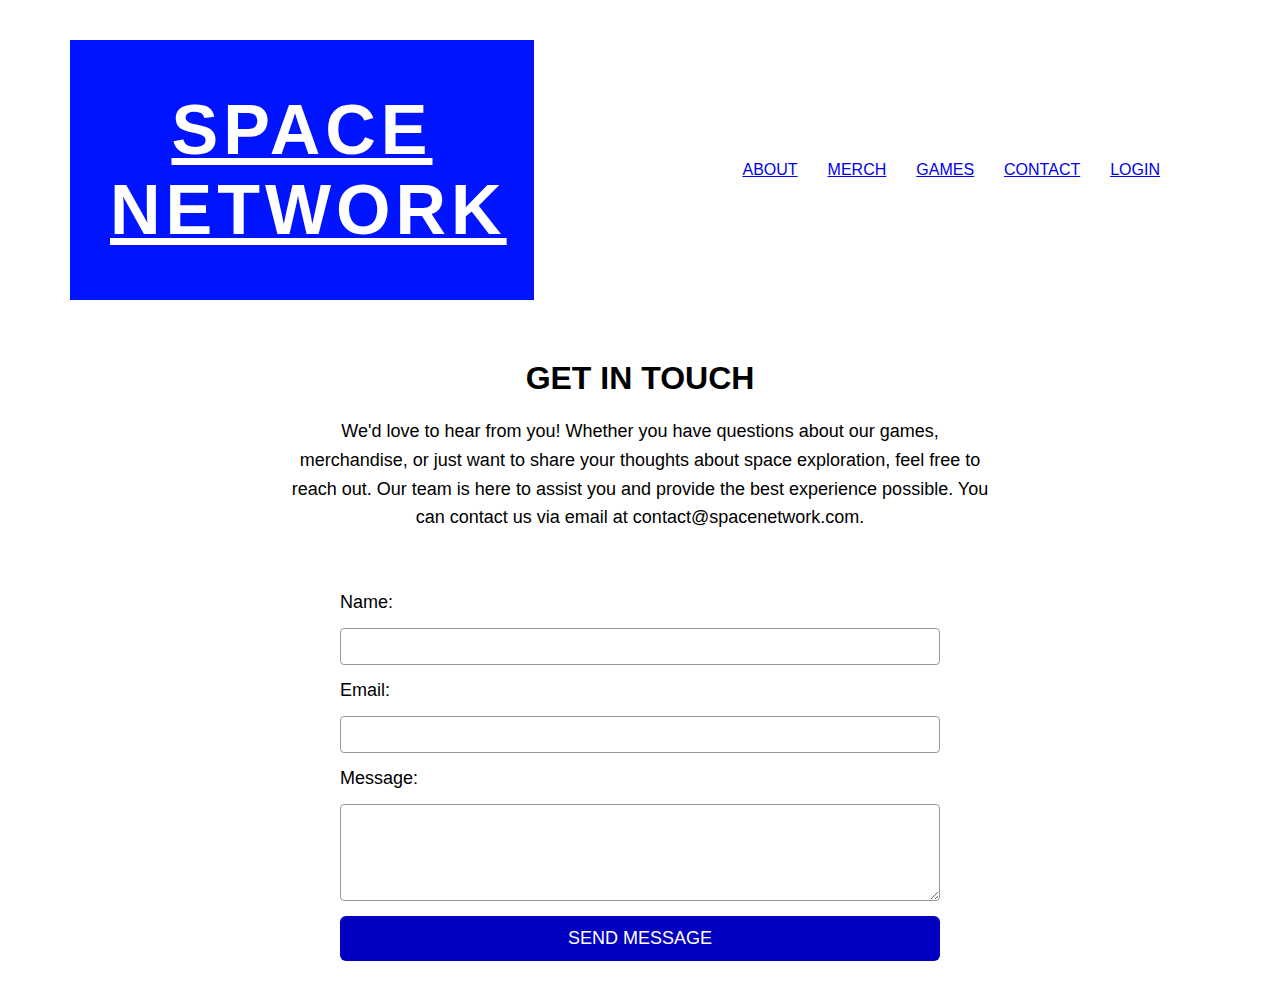
<file: contact/contact.html>
<!DOCTYPE html> 
<html lang="en">
<head>
    <meta charset="UTF-8">
    <meta name="viewport" content="width=device-width, initial-scale=1.0">
    <title>MAKE CONTACT</title>
    <link rel="stylesheet" href="../styles.css">
</head>
<body>
    <header class="navbar">
        <a href="../index.html" class="logo">
            SPACE NETWORK
        </a>        
        <nav>
            <ul>
                <li><a href="../about.html">ABOUT</a></li>
                <li><a href="../shop/merch.html">MERCH</a></li>
                <li><a href="../games.html">GAMES</a></li>
                <li><a href="contact.html">CONTACT</a></li>
                <li><a href="../loginAndReg/login.html">LOGIN</a></li>
            </ul>
        </nav>
    </header>

    <div class="contact-info" style="max-width: 700px; margin: 60px auto; text-align: center;">
        <h1 id="top" style="margin-bottom: 20px;">GET IN TOUCH</h1>
        <p id="bottom" style="font-size: 18px; line-height: 1.6; margin: 0 auto;">
            We'd love to hear from you! Whether you have questions about our games, 
            merchandise, or just want to share your thoughts about space exploration, 
            feel free to reach out. Our team is here to assist you and provide the 
            best experience possible. You can contact us via email at 
            contact@spacenetwork.com.
        </p>
    </div>

    <!-- Contact Form -->
    <div class="contact-form-container" style="max-width: 600px; margin: 40px auto;">
        <form class="contact-form" action="contact.php" method="post" style="display: flex; flex-direction: column; gap: 15px; font-size: 18px;">
            
            <label for="name" style="text-align: left;">Name:</label>
            <input type="text" id="name" name="name" required 
                   style="padding: 10px; border: 1px solid #999; border-radius: 4px;">

            <label for="email" style="text-align: left;">Email:</label>
            <input type="email" id="email" name="email" required
                   style="padding: 10px; border: 1px solid #999; border-radius: 4px;">

            <label for="message" style="text-align: left;">Message:</label>
            <textarea id="message" name="message" rows="5" required
                      style="padding: 10px; border: 1px solid #999; border-radius: 4px;"></textarea>

            <button type="submit" 
                    style="padding: 12px; font-size: 18px; background: #0300BF; color: white; border: none; border-radius: 6px; cursor: pointer;">
                    SEND MESSAGE
            </button>
        </form>
    </div>

</body>
</html>
</file>
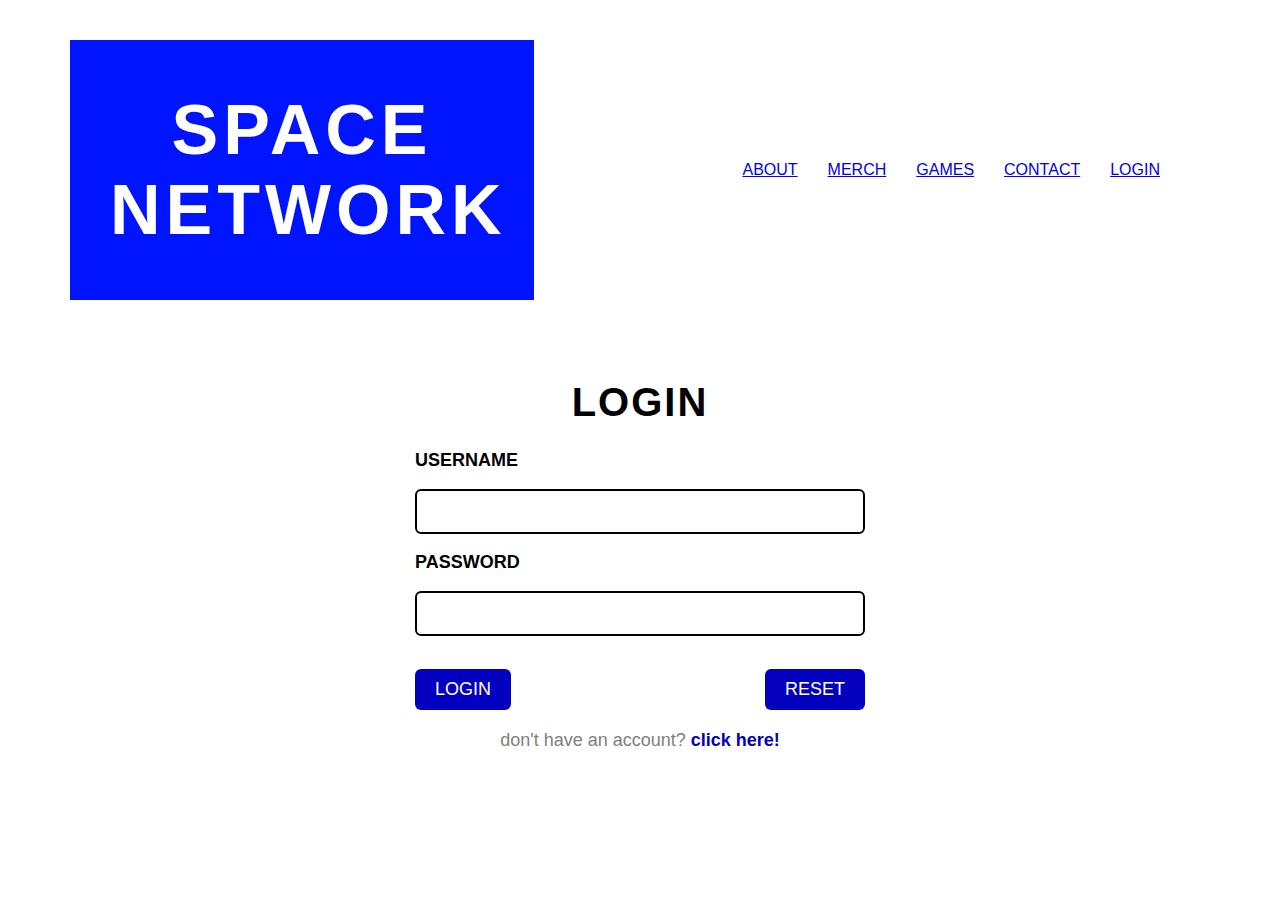
<file: loginAndReg/login.html>
<!DOCTYPE HTML>
<html lang="en">
<head>
  <meta charset="UTF-8" />
  <meta name="viewport" content="width=device-width, initial-scale=1.0"/>
  <title>LOGIN</title>
  <link rel="stylesheet" href="../styles.css">
  <link rel="stylesheet" href="login.css">
</head>
<body>

  <header class="navbar">
    <div class="logo">SPACE NETWORK</div>
    <nav>
      <ul>
        <li><a href="../about.html">ABOUT</a></li>
        <li><a href="../shop/merch.html">MERCH</a></li>
        <li><a href="../games.html">GAMES</a></li>
        <li><a href="../contact.html">CONTACT</a></li>
        <li><a href="../loginAndReg/login.html">LOGIN</a></li>
      </ul>
    </nav>
  </header>

<section class="login-wrapper">
  <h2>LOGIN</h2>

  <form action="login.php" method="post" class="login-form">

    <label>USERNAME</label>
    <input type="text" name="user" required>

    <label>PASSWORD</label>
    <input type="password" name="password" required>

    <div class="button-row">
      <input type="submit" value="LOGIN">
      <input type="reset" value="RESET">
    </div>

  </form>

  <div class="register-message">
    don't have an account?
    <a href="register.html">click here!</a>
  </div>
</section>

</body>
</html>
</file>
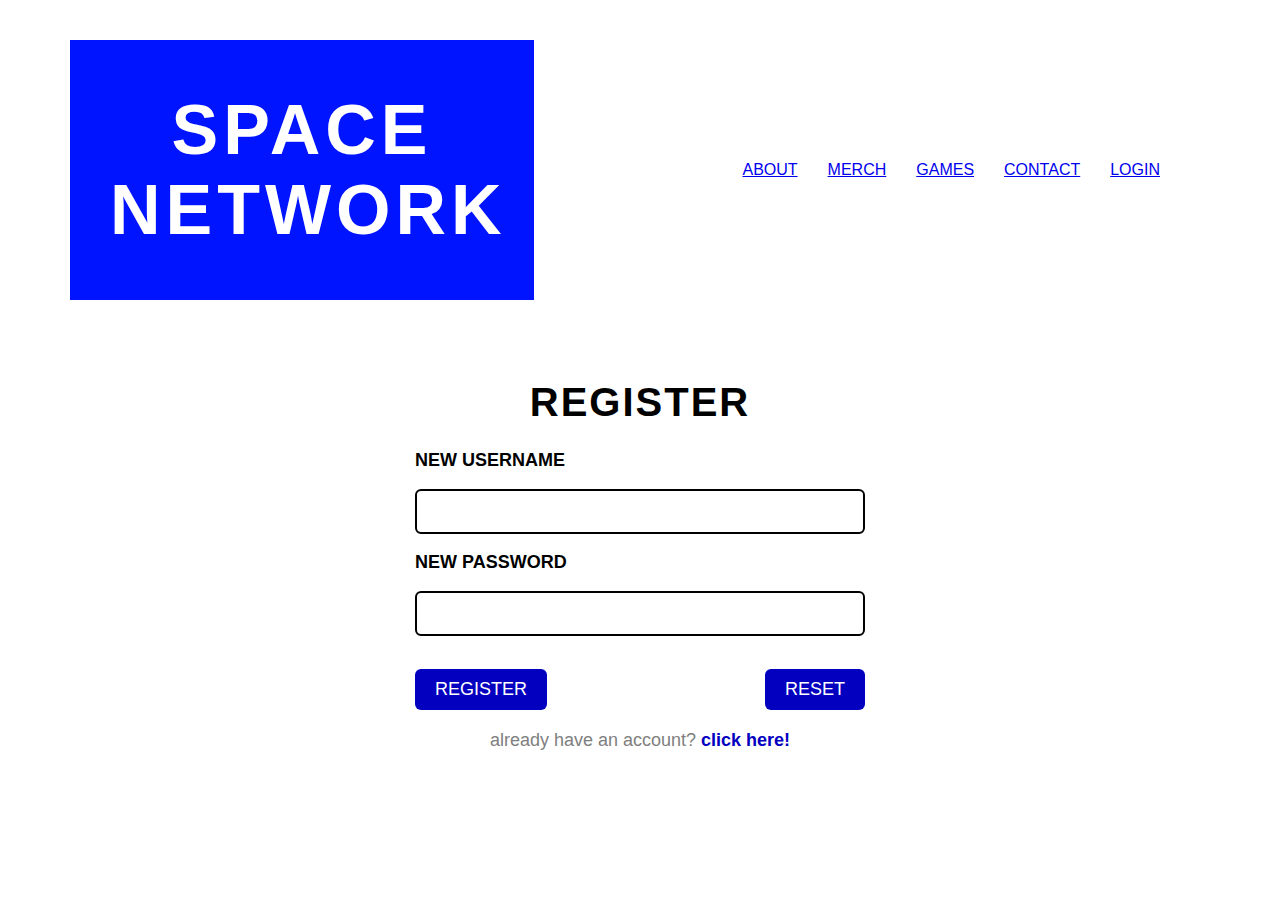
<file: loginAndReg/register.html>
<!DOCTYPE HTML>
<html lang="en">
<head>
  <meta charset="UTF-8" />
  <meta name="viewport" content="width=device-width, initial-scale=1.0"/>
  <title>REGISTER</title>
  <link rel="stylesheet" href="../styles.css">
  <link rel="stylesheet" href="login.css">
</head>
<body>

  <header class="navbar">
    <div class="logo">SPACE NETWORK</div>
    <nav>
      <ul>
        <li><a href="../about.html">ABOUT</a></li>
        <li><a href="../shop/merch.html">MERCH</a></li>
        <li><a href="../games.html">GAMES</a></li>
        <li><a href="../contact.html">CONTACT</a></li>
        <li><a href="../loginAndReg/login.html">LOGIN</a></li>
      </ul>
    </nav>
  </header>


  <section class="login-wrapper">
    <h2>REGISTER</h2>

    <form action="register.php" method="post" class="login-form">

      <label>NEW USERNAME</label>
      <input type="text" name="user" required>

      <label>NEW PASSWORD</label>
      <input type="password" name="password" required>

      <div class="button-row">
        <input type="submit" value="REGISTER">
        <input type="reset" value="RESET">
      </div>

    </form>

    <div class="register-message">
      already have an account?
      <a href="login.html">click here!</a>
    </div>
  </section>

</body>
</html>
</file>
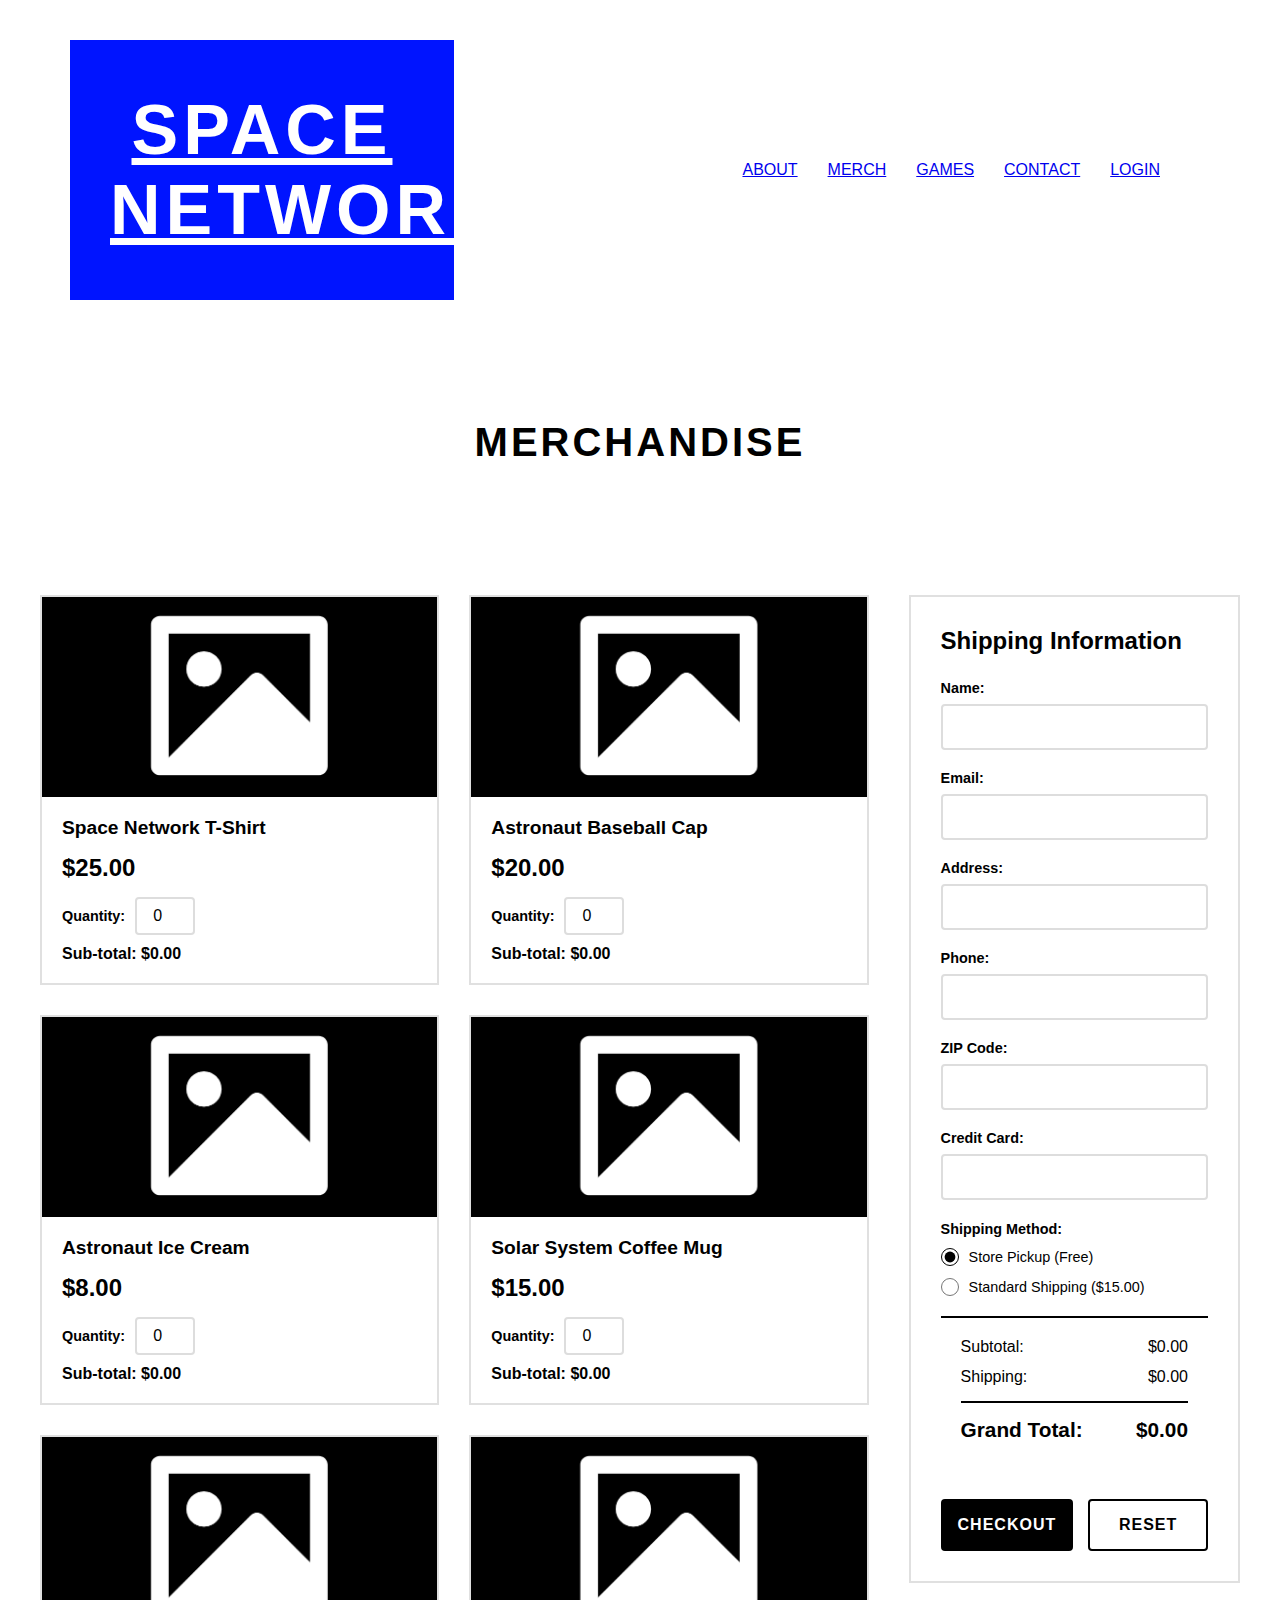
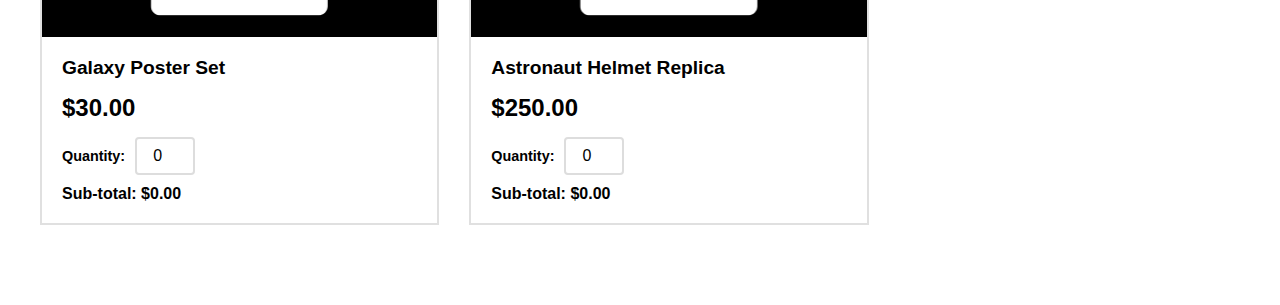
<file: shop/merch.html>
<!DOCTYPE html>
<html lang="en">
<head>
    <meta charset="UTF-8">
    <meta name="viewport" content="width=device-width, initial-scale=1.0">
    <title>MERCH - Space Network</title>
    <link rel="stylesheet" href="../styles.css">
    <link rel="stylesheet" href="merch.css">
</head>
<body>
  <header class="navbar">
    <a href="../index.html" class="logo">
    SPACE NETWORK
    </a>
    <nav>
      <ul>
        <li><a href="../about.html">ABOUT</a></li>
        <li><a href="shop/merch.html">MERCH</a></li>
        <li><a href="../games.html">GAMES</a></li>
        <li><a href="../contact.html">CONTACT</a></li>
        <li><a href="../loginAndReg/login.html">LOGIN</a></li>
      </ul>
    </nav>
  </header>

    <div class="container">
        <div class="page-header">
            <h1>MERCHANDISE</h1>
        </div>

        <form id="shoppingForm" name="shoppingForm" action="shoppingcart.php" method="post">
            <div class="main-content">
                <div class="products-section">
                    <div class="product-card">
                        <img src="../images/landscape-placeholder.png" 
                             alt="Space Network T-Shirt" class="product-image">
                        <div class="product-info">
                            <h3>Space Network T-Shirt</h3>
                            <div class="product-price">$25.00</div>
                            <div class="quantity-control">
                                <label for="qty1">Quantity:</label>
                                <input type="number" id="qty1" name="qty1" min="0" value="0">
                            </div>
                            <div class="subtotal-display">Sub-total: $<span id="subtotal1">0.00</span></div>
                        </div>
                    </div>

                    <div class="product-card">
                        <img src="../images/landscape-placeholder.png" 
                             alt="Astronaut Cap" class="product-image">
                        <div class="product-info">
                            <h3>Astronaut Baseball Cap</h3>
                            <div class="product-price">$20.00</div>
                            <div class="quantity-control">
                                <label for="qty2">Quantity:</label>
                                <input type="number" id="qty2" name="qty2" min="0" value="0">
                            </div>
                            <div class="subtotal-display">Sub-total: $<span id="subtotal2">0.00</span></div>
                        </div>
                    </div>

                    <div class="product-card">
                        <img src="../images/landscape-placeholder.png" 
                             alt="Astronaut Ice Cream" class="product-image">
                        <div class="product-info">
                            <h3>Astronaut Ice Cream</h3>
                            <div class="product-price">$8.00</div>
                            <div class="quantity-control">
                                <label for="qty3">Quantity:</label>
                                <input type="number" id="qty3" name="qty3" min="0" value="0">
                            </div>
                            <div class="subtotal-display">Sub-total: $<span id="subtotal3">0.00</span></div>
                        </div>
                    </div>

                    <div class="product-card">
                        <img src="../images/landscape-placeholder.png" 
                             alt="Space Mug" class="product-image">
                        <div class="product-info">
                            <h3>Solar System Coffee Mug</h3>
                            <div class="product-price">$15.00</div>
                            <div class="quantity-control">
                                <label for="qty4">Quantity:</label>
                                <input type="number" id="qty4" name="qty4" min="0" value="0">
                            </div>
                            <div class="subtotal-display">Sub-total: $<span id="subtotal4">0.00</span></div>
                        </div>
                    </div>

                    <div class="product-card">
                        <img src="../images/landscape-placeholder.png" 
                             alt="Space Poster" class="product-image">
                        <div class="product-info">
                            <h3>Galaxy Poster Set</h3>
                            <div class="product-price">$30.00</div>
                            <div class="quantity-control">
                                <label for="qty5">Quantity:</label>
                                <input type="number" id="qty5" name="qty5" min="0" value="0">
                            </div>
                            <div class="subtotal-display">Sub-total: $<span id="subtotal5">0.00</span></div>
                        </div>
                    </div>

                    <div class="product-card">
                        <img src="../images/landscape-placeholder.png" 
                             alt="Astronaut Helmet Model" class="product-image">
                        <div class="product-info">
                            <h3>Astronaut Helmet Replica</h3>
                            <div class="product-price">$250.00</div>
                            <div class="quantity-control">
                                <label for="qty6">Quantity:</label>
                                <input type="number" id="qty6" name="qty6" min="0" value="0">
                            </div>
                            <div class="subtotal-display">Sub-total: $<span id="subtotal6">0.00</span></div>
                        </div>
                    </div>
                </div>

                <div class="customer-section">
                    <h2>Shipping Information</h2>
                    <div class="form-group">
                        <label for="customerName">Name:</label>
                        <input type="text" id="customerName" name="customerName" required>
                    </div>

                    <div class="form-group">
                        <label for="email">Email:</label>
                        <input type="email" id="email" name="email" required>
                    </div>

                    <div class="form-group">
                        <label for="address">Address:</label>
                        <input type="text" id="address" name="address" required>
                    </div>

                    <div class="form-group">
                        <label for="phone">Phone:</label>
                        <input type="tel" id="phone" name="phone" required>
                    </div>

                    <div class="form-group">
                        <label for="zipCode">ZIP Code:</label>
                        <input type="text" id="zipCode" name="zipCode" pattern="[0-9]{5}" required>
                    </div>

                    <div class="form-group">
                        <label for="creditCard">Credit Card:</label>
                        <input type="text" id="creditCard" name="creditCard" maxlength="16" required>
                    </div>

                    <div class="shipping-options">
                        <label><strong>Shipping Method:</strong></label>
                        <div class="radio-group">
                            <div class="radio-option">
                                <input type="radio" id="pickup" name="shipping" value="pickup" checked>
                                <label for="pickup">Store Pickup (Free)</label>
                            </div>
                            <div class="radio-option">
                                <input type="radio" id="shipping" name="shipping" value="shipping">
                                <label for="shipping">Standard Shipping ($15.00)</label>
                            </div>
                        </div>
                    </div>

                    <div class="total-section">
                        <div class="total-line">
                            <span>Subtotal:</span>
                            <span>$<span id="cartSubtotal">0.00</span></span>
                        </div>
                        <div class="total-line">
                            <span>Shipping:</span>
                            <span>$<span id="shippingCost">0.00</span></span>
                        </div>
                        <div class="total-line grand-total">
                            <span>Grand Total:</span>
                            <span>$<span id="grandTotal">0.00</span></span>
                        </div>
                    </div>

                    <div class="button-group">
                        <input type="submit" class="btn btn-checkout" value="CHECKOUT">
                        <input type="reset" class="btn btn-reset" value="RESET">
                    </div>
                </div>
            </div>
        </form>
    </div>

    <script src="merch.js"></script>
</body>
</html>
</file>
<file: styles.css>
/* styles here */   

body {
    font-family: Helvetica, sans-serif;
    margin: 40px auto;
    padding: 0 20px;
}

header {
    display: flex;
    justify-content: space-between;
    align-items: center;
    margin-bottom: 40px;
}
nav ul {
    list-style: none;
    display: flex;
    gap: 30px;
    margin-right: 100px;
}
.logo {
    background-color: #0014ff;
    color: white;
    padding: 50px 40px;
    font-size: 70px;
    letter-spacing: 5px;
    font-weight: bold;
    margin-left: 50px;
    width: 30vw;
    height: auto;
    text-align: center;

}
#introBody {
    display: flex;
    gap: 50px;
}
.planets {
    max-width: 600px;
    width: 100%;
    display: block;
}
</file>
<file: loginAndReg/login.css>
.login-wrapper {
  width: 100%;
  max-width: 450px;
  margin: 80px auto;
  text-align: center;
}

.login-wrapper h2 {
  font-size: 40px;
  margin-bottom: 25px;
  letter-spacing: 2px;
}

.login-form {
  display: flex;
  flex-direction: column;
  gap: 18px;
  font-size: 18px;
}

.login-form label {
  text-align: left;
  font-weight: bold;
}

.login-form input[type="text"],
.login-form input[type="password"] {
  padding: 10px;
  border: 2px solid black;
  border-radius: 6px;
  font-size: 18px;
}

.button-row {
  display: flex;
  justify-content: space-between;
  margin-top: 15px;
}

.button-row input[type="submit"],
.button-row input[type="reset"] {
  padding: 10px 20px;
  border: none;
  background: #0300BF;
  color: white;
  font-size: 18px;
  cursor: pointer;
  border-radius: 6px;
}

.button-row input:hover {
  opacity: 0.85;
}

.register-message {
color: grey;
  margin-top: 20px;
  font-size: 18px;
}

.register-message a {
  color: #0300BF;
  font-weight: bold;
  text-decoration: none;
}

.register-message a:hover {
  text-decoration: underline;
}
</file>
<file: shop/merch.css>
/*CSS for merch page - Page-specific styles only*/
/* Header and footer styles come from ../styles.css */

* {
    margin: 0;
    padding: 0;
    box-sizing: border-box;
}

.container {
    max-width: 1400px;
    margin: 0 auto;
    background: white;
    padding: 20px;
}

.page-header {
    text-align: center;
    padding: 60px 20px;
    margin-bottom: 40px;
}

.page-header h1 {
    font-size: 2.5em;
    margin-bottom: 10px;
    color: #000;
    font-weight: bold;
    letter-spacing: 3px;
}

.page-header p {
    font-size: 1em;
    color: #666;
    margin-top: 10px;
}

.main-content {
    display: grid;
    grid-template-columns: 2.5fr 1fr;
    gap: 40px;
    padding: 20px 0;
}

.products-section {
    display: grid;
    grid-template-columns: repeat(auto-fill, minmax(280px, 1fr));
    gap: 30px;
}

.product-card {
    background: white;
    border: 2px solid #e0e0e0;
    border-radius: 0;
    padding: 0;
    display: flex;
    flex-direction: column;
    transition: transform 0.2s ease, box-shadow 0.2s ease;
}

.product-card:hover {
    transform: translateY(-3px);
    box-shadow: 0 4px 12px rgba(0, 0, 0, 0.1);
}

.product-image {
    width: 100%;
    height: 200px;
    object-fit: cover;
    border-radius: 0;
    background: repeating-linear-gradient(
        45deg,
        #f0f0f0,
        #f0f0f0 10px,
        #e0e0e0 10px,
        #e0e0e0 20px
    );
}

.product-info {
    padding: 20px;
}

.product-info h3 {
    color: #000;
    margin-bottom: 15px;
    font-size: 1.2em;
    font-weight: bold;
}

.product-price {
    color: #000;
    font-size: 1.5em;
    font-weight: bold;
    margin: 10px 0;
}

.quantity-control {
    display: flex;
    align-items: center;
    gap: 10px;
    margin-top: 15px;
}

.quantity-control label {
    font-weight: 600;
    color: #000;
    font-size: 0.9em;
}

.quantity-control input {
    width: 60px;
    padding: 8px;
    border: 2px solid #ddd;
    background: white;
    color: #000;
    border-radius: 4px;
    font-size: 1em;
    text-align: center;
}

.quantity-control input:focus {
    outline: none;
    border-color: #000;
}

.subtotal-display {
    margin-top: 10px;
    font-size: 1em;
    color: #000;
    font-weight: 600;
}

.customer-section {
    background: white;
    border: 2px solid #e0e0e0;
    border-radius: 0;
    padding: 30px;
    height: fit-content;
    position: sticky;
    top: 20px;
}

.customer-section h2 {
    color: #000;
    margin-bottom: 25px;
    font-size: 1.5em;
    font-weight: bold;
}

.form-group {
    margin-bottom: 20px;
}

.form-group label {
    display: block;
    margin-bottom: 8px;
    color: #000;
    font-weight: 600;
    font-size: 0.9em;
}

.form-group input,
.form-group select {
    width: 100%;
    padding: 12px;
    border: 2px solid #ddd;
    background: white;
    color: #000;
    border-radius: 4px;
    font-size: 1em;
    transition: border-color 0.2s ease;
}

.form-group input:focus,
.form-group select:focus {
    outline: none;
    border-color: #000;
}

.form-group input.invalid {
    border-color: #ff4444;
    background-color: #fff5f5;
}

.form-group input::placeholder {
    color: #999;
}

.shipping-options {
    margin-top: 20px;
    margin-bottom: 20px;
}

.shipping-options label {
    color: #000;
    font-weight: 600;
    font-size: 0.9em;
}

.radio-group {
    display: flex;
    flex-direction: column;
    gap: 12px;
    margin-top: 10px;
}

.radio-option {
    display: flex;
    align-items: center;
    gap: 10px;
}

.radio-option input[type="radio"] {
    width: 18px;
    height: 18px;
    cursor: pointer;
    accent-color: #000;
}

.radio-option label {
    cursor: pointer;
    margin: 0;
    font-weight: normal;
    color: #000;
}

.total-section {
    background: white;
    border-radius: 0;
    padding: 20px;
    margin-top: 20px;
    border-top: 2px solid #000;
}

.total-line {
    display: flex;
    justify-content: space-between;
    margin-bottom: 12px;
    font-size: 1em;
    color: #000;
}

.grand-total {
    border-top: 2px solid #000;
    padding-top: 15px;
    margin-top: 15px;
    font-size: 1.3em;
    font-weight: bold;
    color: #000;
}

.button-group {
    display: flex;
    gap: 15px;
    margin-top: 25px;
}

.btn {
    flex: 1;
    padding: 15px;
    border: 2px solid #000;
    border-radius: 4px;
    font-size: 1em;
    font-weight: 600;
    cursor: pointer;
    transition: all 0.2s ease;
    text-transform: uppercase;
    letter-spacing: 1px;
}

.btn-checkout {
    background: #000;
    color: white;
}

.btn-checkout:hover {
    background: #333;
    transform: translateY(-2px);
}

.btn-reset {
    background: white;
    color: #000;
}

.btn-reset:hover {
    background: #f5f5f5;
    transform: translateY(-2px);
}

@media (max-width: 1200px) {
    .products-section {
        grid-template-columns: repeat(auto-fill, minmax(250px, 1fr));
    }
}

@media (max-width: 968px) {
    .main-content {
        grid-template-columns: 1fr;
    }

    .customer-section {
        position: static;
    }

    .products-section {
        grid-template-columns: repeat(auto-fill, minmax(200px, 1fr));
    }
}

@media (max-width: 600px) {
    .page-header h1 {
        font-size: 1.8em;
    }

    .products-section {
        grid-template-columns: 1fr;
    }

    .button-group {
        flex-direction: column;
    }
}
</file>
